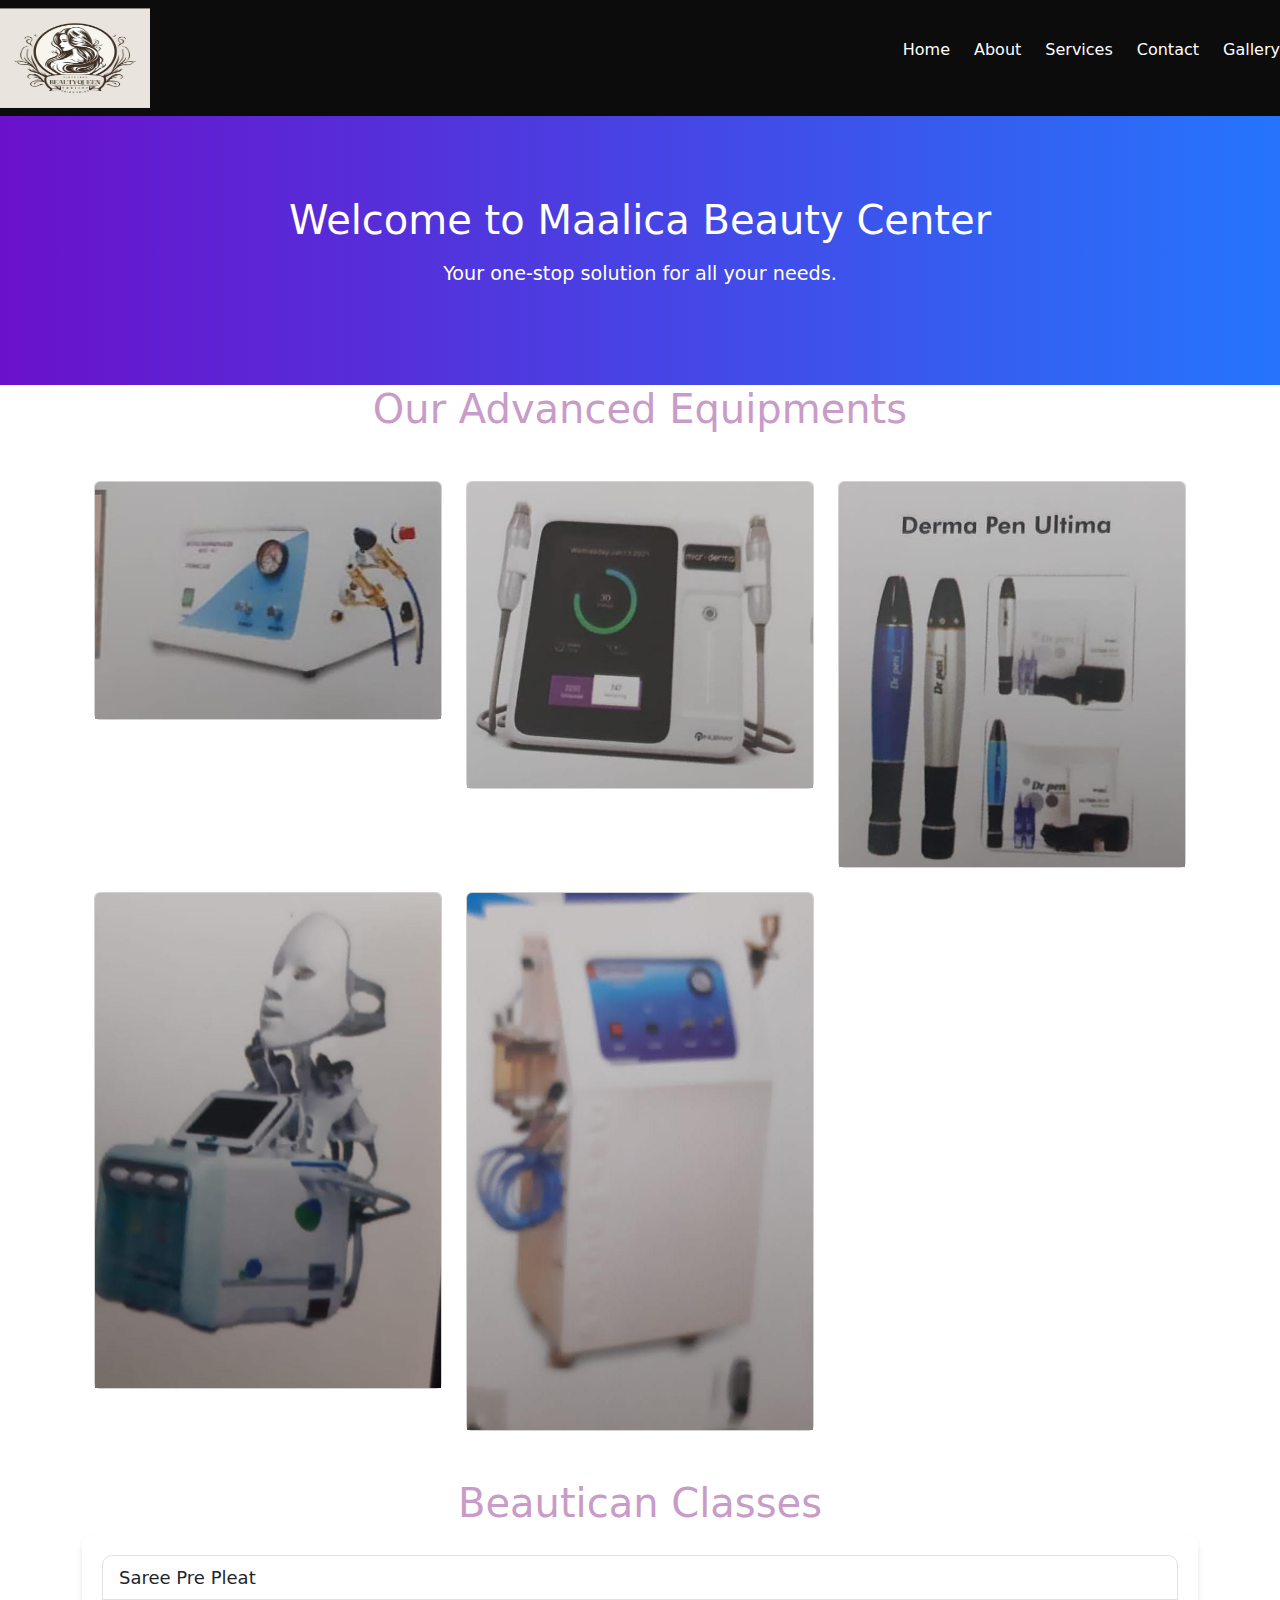
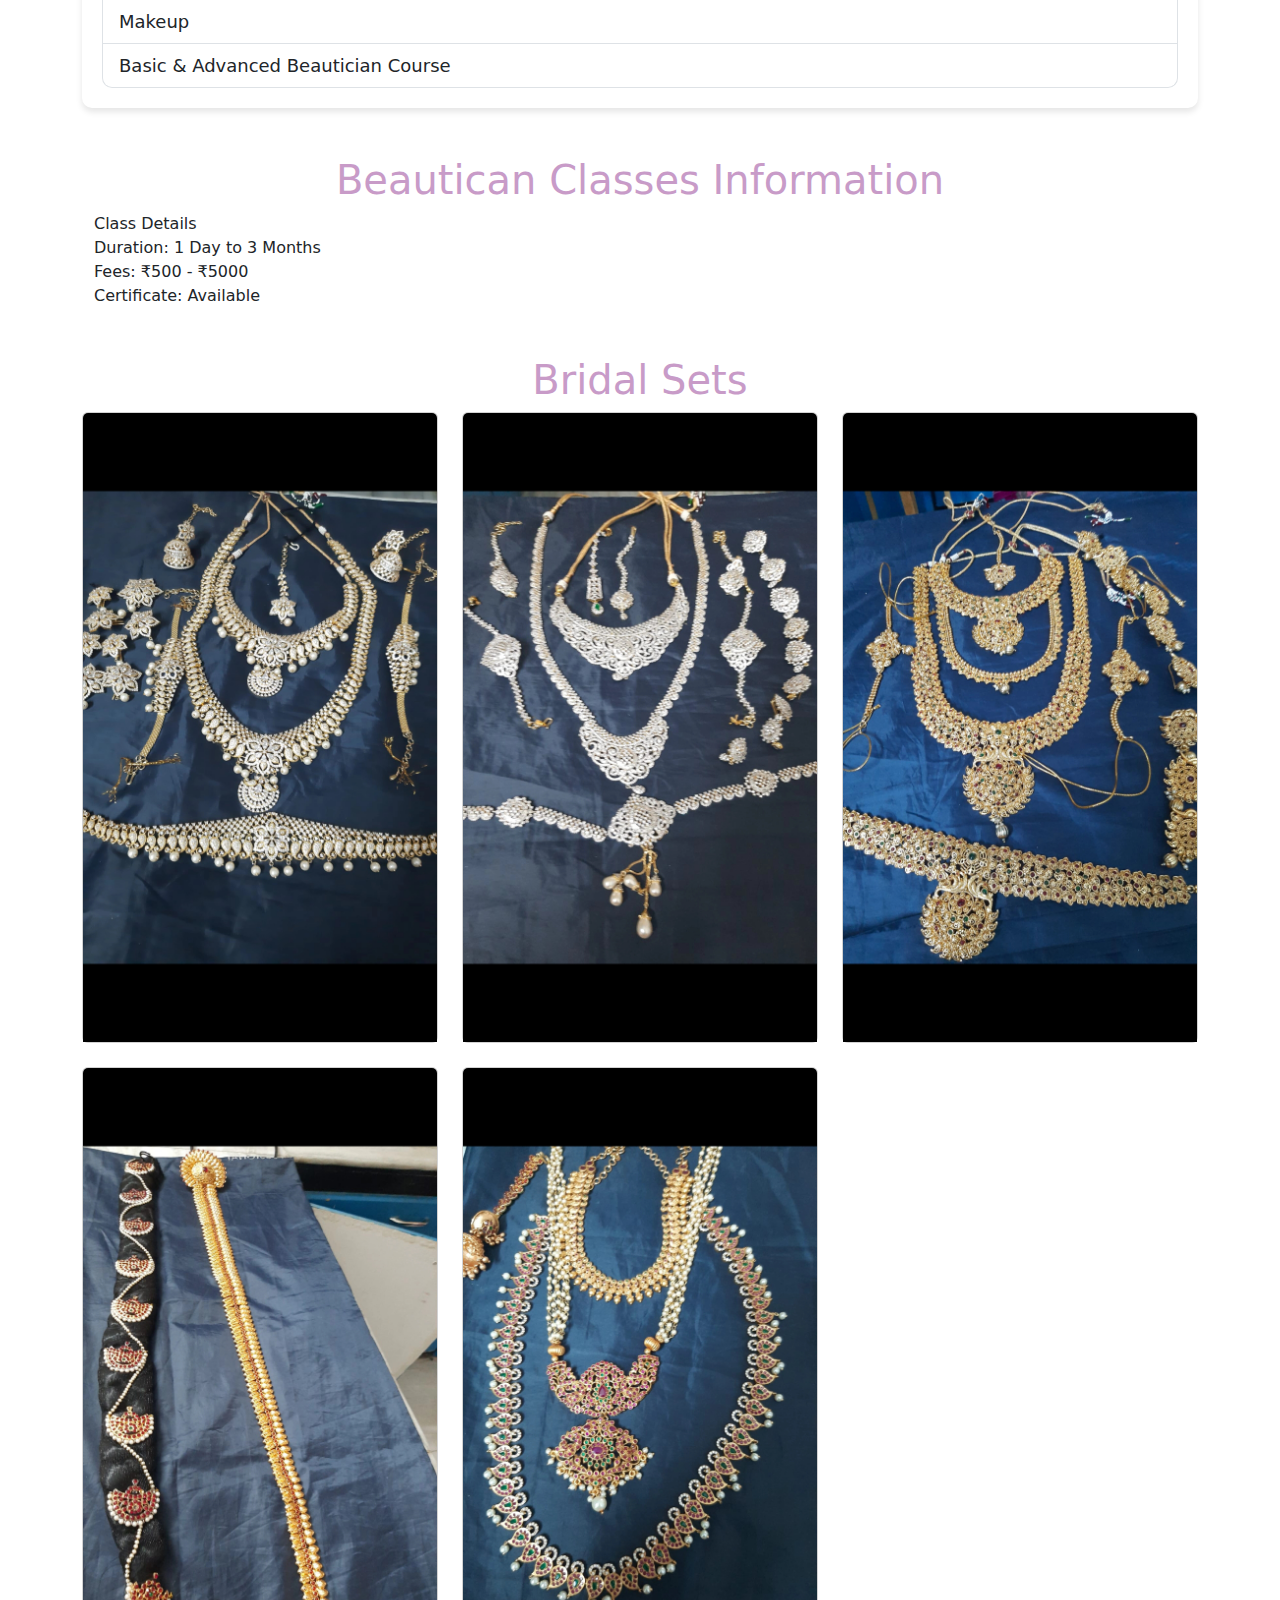
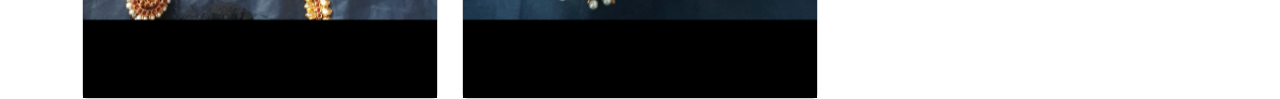
<file: index.html>
<!DOCTYPE html>
<html lang="en">
<head>
  <meta charset="UTF-8">
  <meta name="viewport" content="width=device-width, initial-scale=1.0">
  <title>Malica Beauty Parlour</title>
  <link rel="stylesheet" href="styles.css">
  
  <link href="https://cdn.jsdelivr.net/npm/bootstrap@5.3.0-alpha1/dist/css/bootstrap.min.css" rel="stylesheet">

</head>
<body>
    <nav class="navbar">
        <div class="logo">
          <img src="images/logo.jpeg" alt="Logo">
        </div>
        <ul class="nav-links">
          <li class="nav-item"><a href="index.html" class="nav-link">Home</a></li>
          <li class="nav-item"><a href="about.html" class="nav-link">About</a></li>
          <li class="nav-item"><a href="services.html" class="nav-link">Services</a></li>
          <li class="nav-item"><a href="contact.html" class="nav-link">Contact</a></li>
          <li class="nav-item"><a href="gallery.html" class="nav-link">Gallery</a></li>
        </ul>
      </nav>

      <section id="home" class="hero">
        <h1>Welcome to Maalica Beauty Center</h1>
        <p>Your one-stop solution for all your needs.</p>
       
      </section>

         
          <div class="container">
            <center > <h1 style="color:#c89bc8">Our Advanced Equipments </h1></center>
           
            <div class="container my-5">
              
              <div class="row row-cols-1 row-cols-sm-2 row-cols-md-3 g-4">
                <div class="col">
                  <div class="card">
                    <img src="images/e1.jpeg" class="card-img-top" alt="Image 1">
                   
                  </div>
                </div>
                <div class="col">
                  <div class="card">
                    <img src="images/e4.jpeg" class="card-img-top" alt="Image 1">
                    
                  </div>
                </div>
                <div class="col">
                  <div class="card">
                    <img src="images/e3.jpeg" class="card-img-top" alt="Image 1">
                    
                  </div>
                </div>
                <div class="col">
                  <div class="card">
                    <img src="images/e5.jpeg" class="card-img-top" alt="Image 1">
                    
                  </div>
                </div>
                <div class="col">
                  <div class="card">
                    <img src="images/e2.jpeg" class="card-img-top" alt="Image 1">
                    
                  </div>
                </div>
                <!-- Add more images as needed -->
              </div>
            </div>
          
          

          <center > <h1 style="color:#c89bc8"> Beautican Classes</h1></center>
          <ul class="list-group">
            <li class="list-group-item">Saree Pre Pleat</li>
            <li class="list-group-item">Makeup</li>
            <li class="list-group-item">Basic & Advanced  Beautician Course</li>
          
          </ul>

          <div class="container my-5">
            <center > <h1 style="color:#c89bc8"> Beautican Classes Information</h1></center>
           
            <div class="details-card">
              <div class="details-header">Class Details</div>
              <div class="details-item"><span>Duration:</span> 1 Day to 3 Months</div>
              <div class="details-item"><span>Fees:</span> ₹500 - ₹5000</div>
              <div class="details-item"><span>Certificate:</span> Available</div>
            </div>
          </div>
        </section>
      

        <center > <h1 style="color:#c89bc8"> Bridal Sets</h1></center>
        
        <div class="row row-cols-1 row-cols-sm-2 row-cols-md-3 g-4">
          <div class="col">
            <div class="card">
              <img src="images/img1.jpeg" class="card-img-top" alt="Image 1">
             
            </div>
          </div>
          <div class="col">
            <div class="card">
              <img src="images/img2.jpeg" class="card-img-top" alt="Image 1">
              
            </div>
          </div>
          <div class="col">
            <div class="card">
              <img src="images/img3.jpeg" class="card-img-top" alt="Image 1">
              
            </div>
          </div>
          <div class="col">
            <div class="card">
              <img src="images/img4.jpeg" class="card-img-top" alt="Image 1">
              
            </div>
          </div>
          <div class="col">
            <div class="card">
              <img src="images/img5.jpeg" class="card-img-top" alt="Image 1">
              
            </div>
          </div>
          <!-- Add more images as needed -->
        </div>
      </div>
    
    


       
        
              <script src="https://cdn.jsdelivr.net/npm/bootstrap@5.3.0-alpha1/dist/js/bootstrap.bundle.min.js"></script>
</body>
</html>
</file>
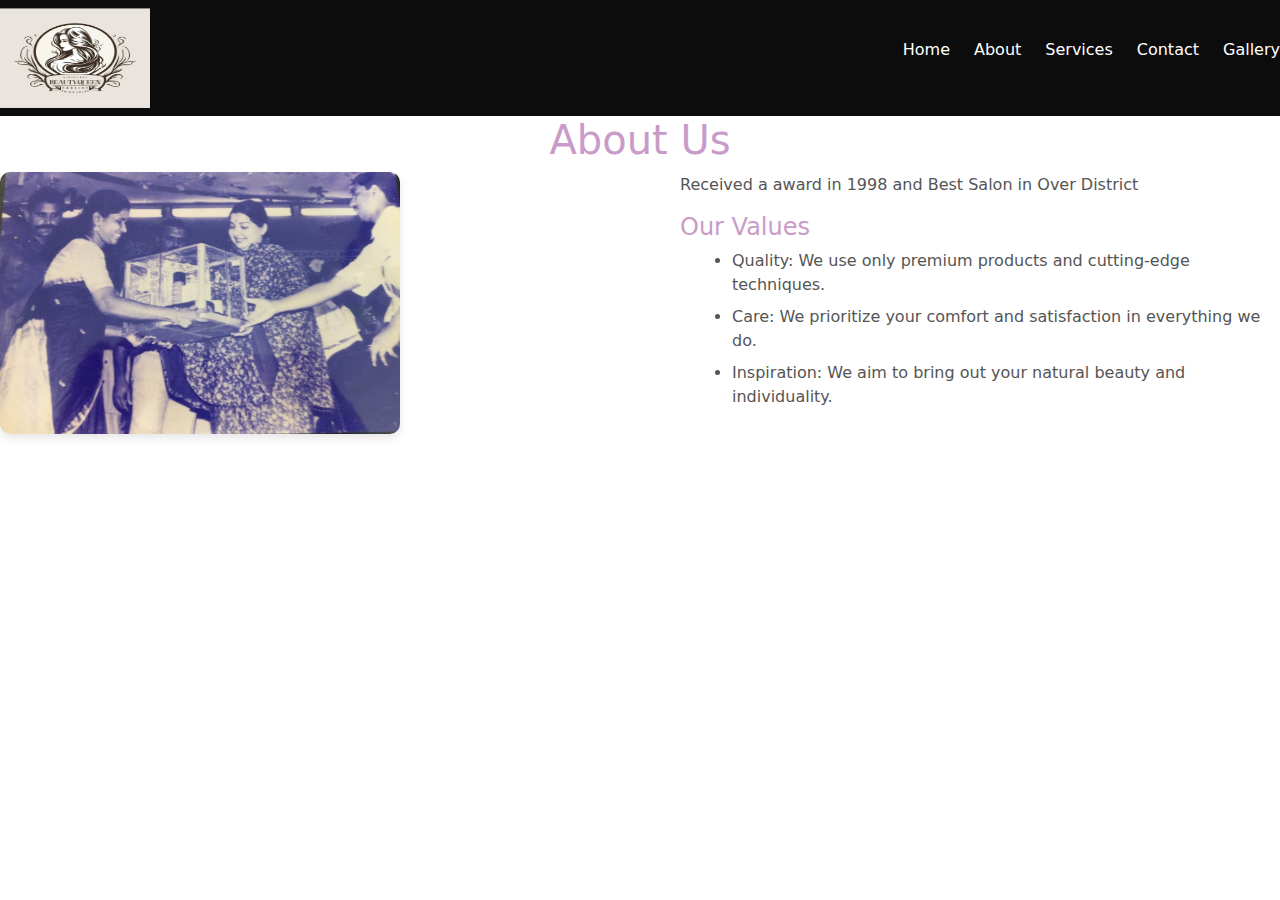
<file: about.html>
<!DOCTYPE html>
<html lang="en">
<head>
  <meta charset="UTF-8">
  <meta name="viewport" content="width=device-width, initial-scale=1.0">
  <title>Malica Beauty Parlour</title>
  <link rel="stylesheet" href="styles.css">
  
  <link href="https://cdn.jsdelivr.net/npm/bootstrap@5.3.0-alpha1/dist/css/bootstrap.min.css" rel="stylesheet">

</head>
<body>
    <nav class="navbar">
        <div class="logo">
          <img src="images/logo.jpeg" alt="Logo">
        </div>
        <ul class="nav-links">
          <li class="nav-item"><a href="index.html" class="nav-link">Home</a></li>
          <li class="nav-item"><a href="about.html" class="nav-link">About</a></li>
          <li class="nav-item"><a href="services.html" class="nav-link">Services</a></li>
          <li class="nav-item"><a href="contact.html" class="nav-link">Contact</a></li>
          <li class="nav-item"><a href="gallery.html" class="nav-link">Gallery</a></li>
          
          
        </ul>
      </nav>

    </body>


    <section id="about-us" class="about">
      <center > <h1 style="color:#c89bc8;">About Us</h1></center>
          <div class="about-container">
            <div class="about-image">
              <img src="images/a.jpeg" alt="Beauty Parlor" />
            </div>
            <div class="about-content">
              
              <p>
                Received a award  in 1998 and Best Salon in Over District
              </p>
              <h2>Our Values</h2>
              <ul>
                <li>Quality: We use only premium products and cutting-edge techniques.</li>
                <li>Care: We prioritize your comfort and satisfaction in everything we do.</li>
                <li>Inspiration: We aim to bring out your natural beauty and individuality.</li>
              </ul>
             
            </div>
          </div>
      
      
      <script src="https://cdn.jsdelivr.net/npm/bootstrap@5.3.0-alpha1/dist/js/bootstrap.bundle.min.js"></script>
</html>
</file>
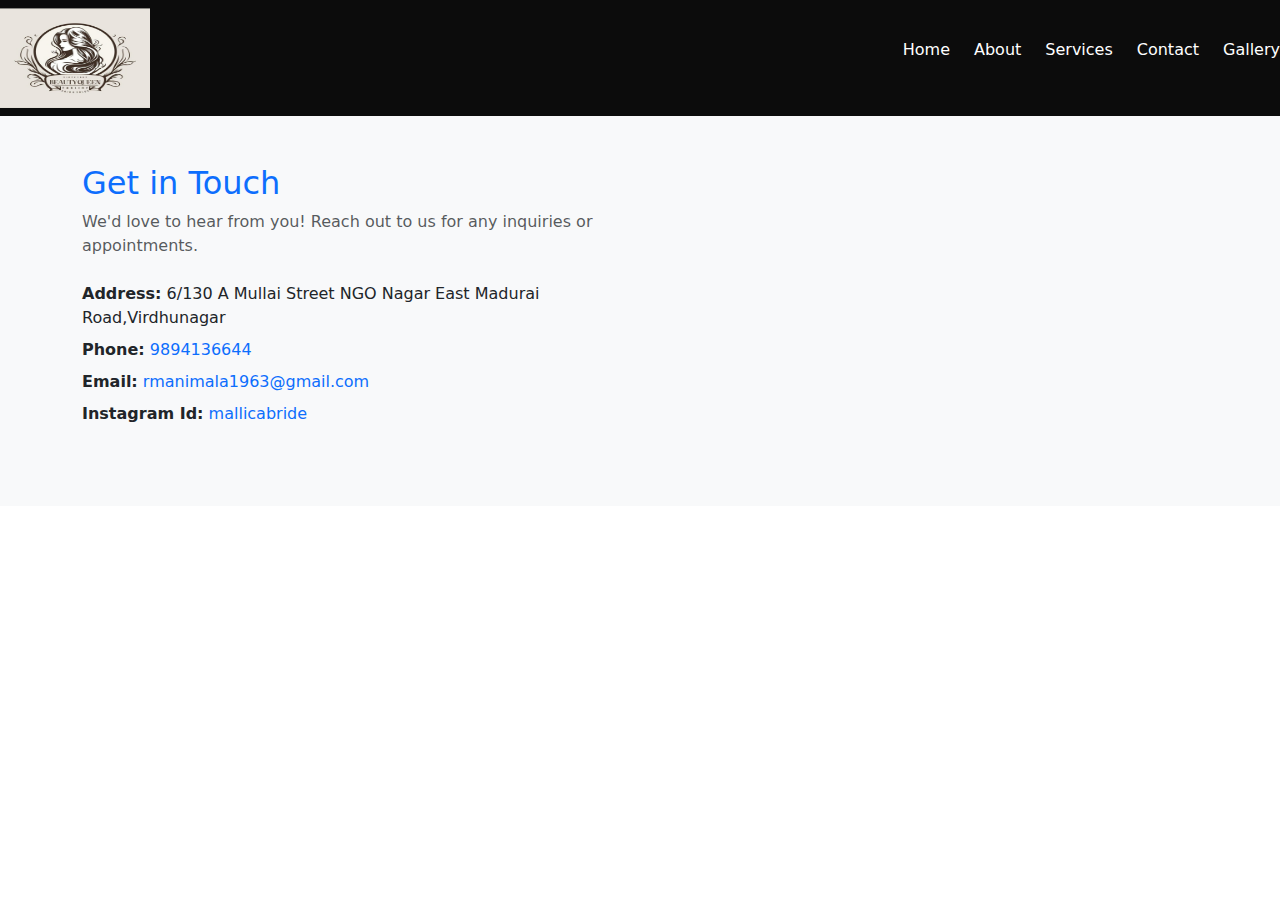
<file: contact.html>
<!DOCTYPE html>
<html lang="en">
<head>
  <meta charset="UTF-8">
  <meta name="viewport" content="width=device-width, initial-scale=1.0">
  <title>Malica Beauty Parlour</title>
  <link rel="stylesheet" href="styles.css">
  
  <link href="https://cdn.jsdelivr.net/npm/bootstrap@5.3.0-alpha1/dist/css/bootstrap.min.css" rel="stylesheet">

</head>
<body>


    <nav class="navbar">
        <div class="logo">
          <img src="images/logo.jpeg" alt="Logo">
        </div>
        <ul class="nav-links">
            <li class="nav-item"><a href="index.html" class="nav-link">Home</a></li>
            <li class="nav-item"><a href="about.html" class="nav-link">About</a></li>
            <li class="nav-item"><a href="services.html" class="nav-link">Services</a></li>
            <li class="nav-item"><a href="contact.html" class="nav-link">Contact</a></li>
            <li class="nav-item"><a href="gallery.html" class="nav-link">Gallery</a></li>
          
        </ul>
      </nav>

    <section class="contact-section py-5">
          <div class="container">
            <div class="row">
              <!-- Contact Information -->
              <div class="col-md-6 mb-4">
                <h2 class="text-primary">Get in Touch</h2>
                <p class="text-muted">We'd love to hear from you! Reach out to us for any inquiries or appointments.</p>
                <div class="contact-info mt-4">
                  <p><strong>Address:</strong> 6/130 A Mullai Street NGO Nagar East Madurai Road,Virdhunagar</p>
                  <p><strong>Phone:</strong> <a href="tel:+1234567890" class="text-decoration-none">9894136644</a></p>
                  <p><strong>Email:</strong> <a href="mailto:info@beautyparlour.com" class="text-decoration-none">rmanimala1963@gmail.com</a></p>
                  <p><strong>Instagram Id:</strong> <a href="mailto:info@beautyparlour.com" class="text-decoration-none">mallicabride</a></p>
                  
                </div>
              </div>
        
              <script src="https://cdn.jsdelivr.net/npm/bootstrap@5.3.0-alpha1/dist/js/bootstrap.bundle.min.js"></script>
            </body>
            </html>
</file>
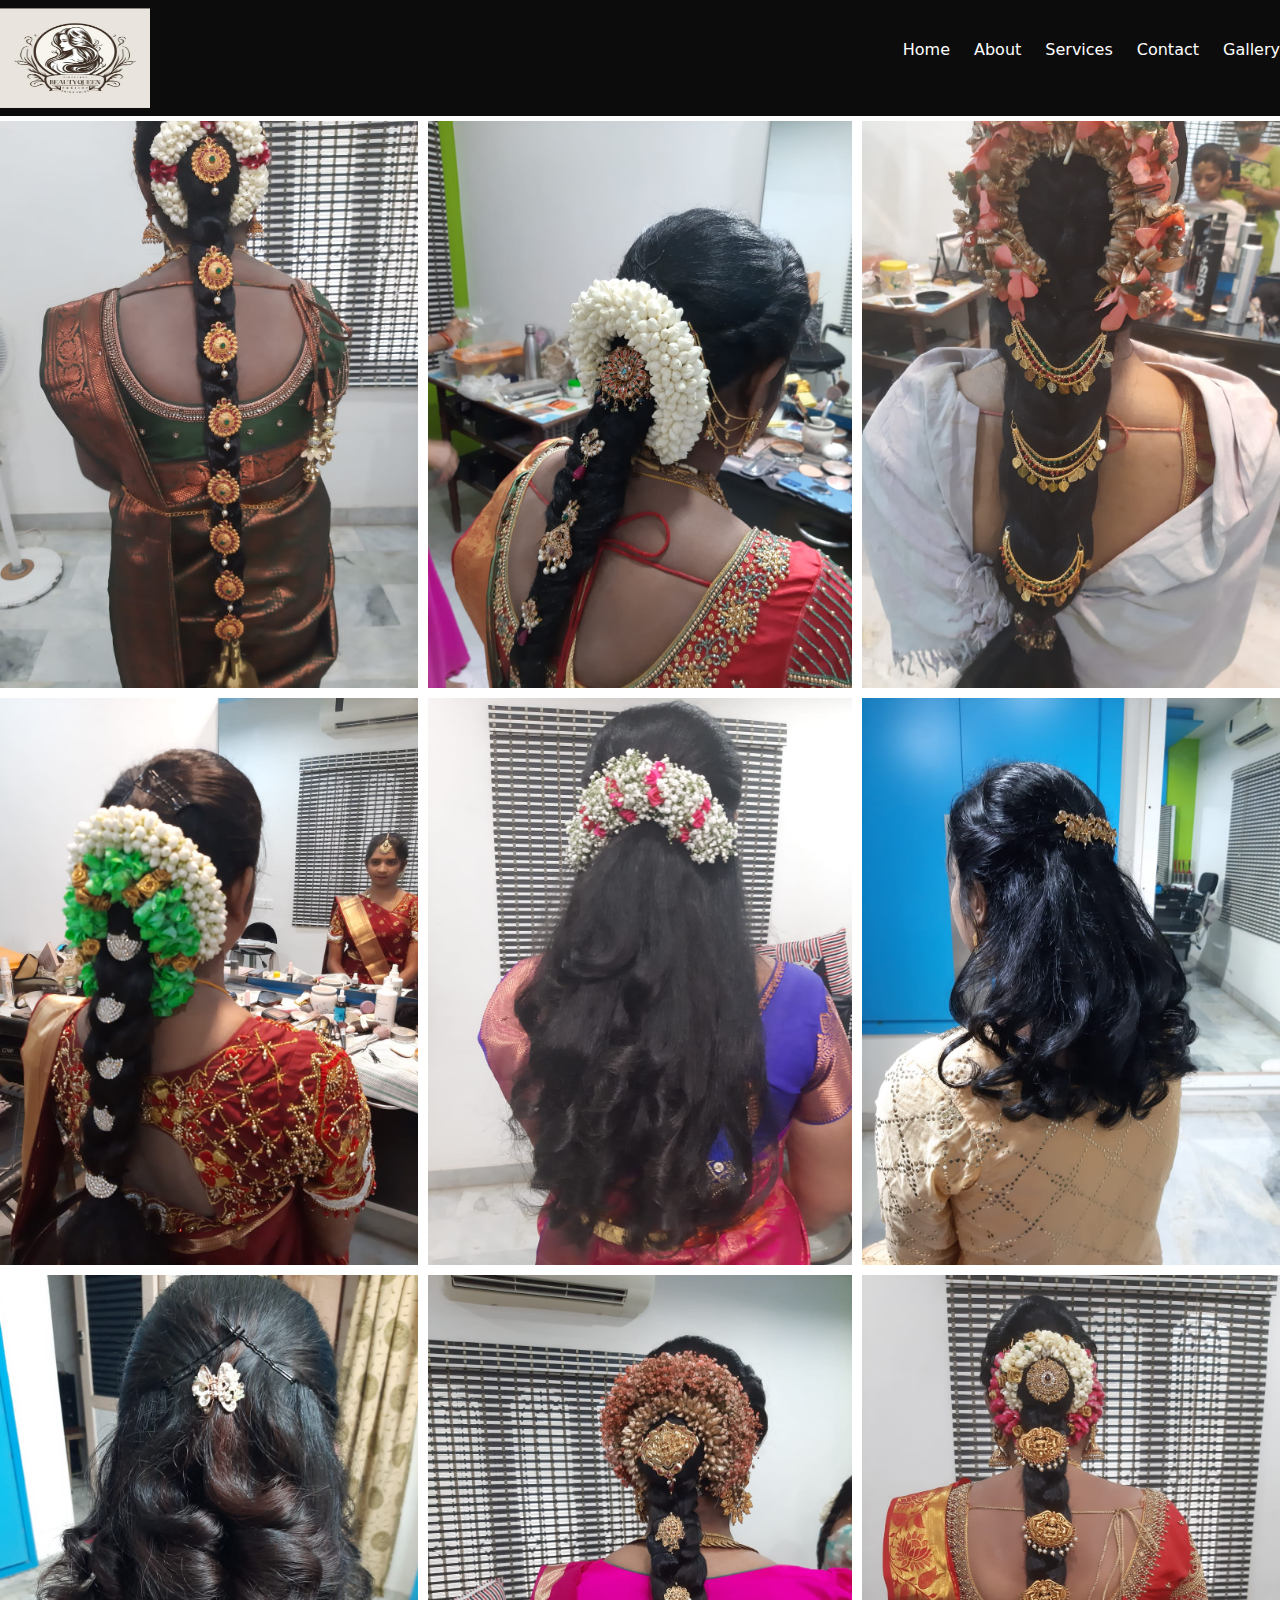
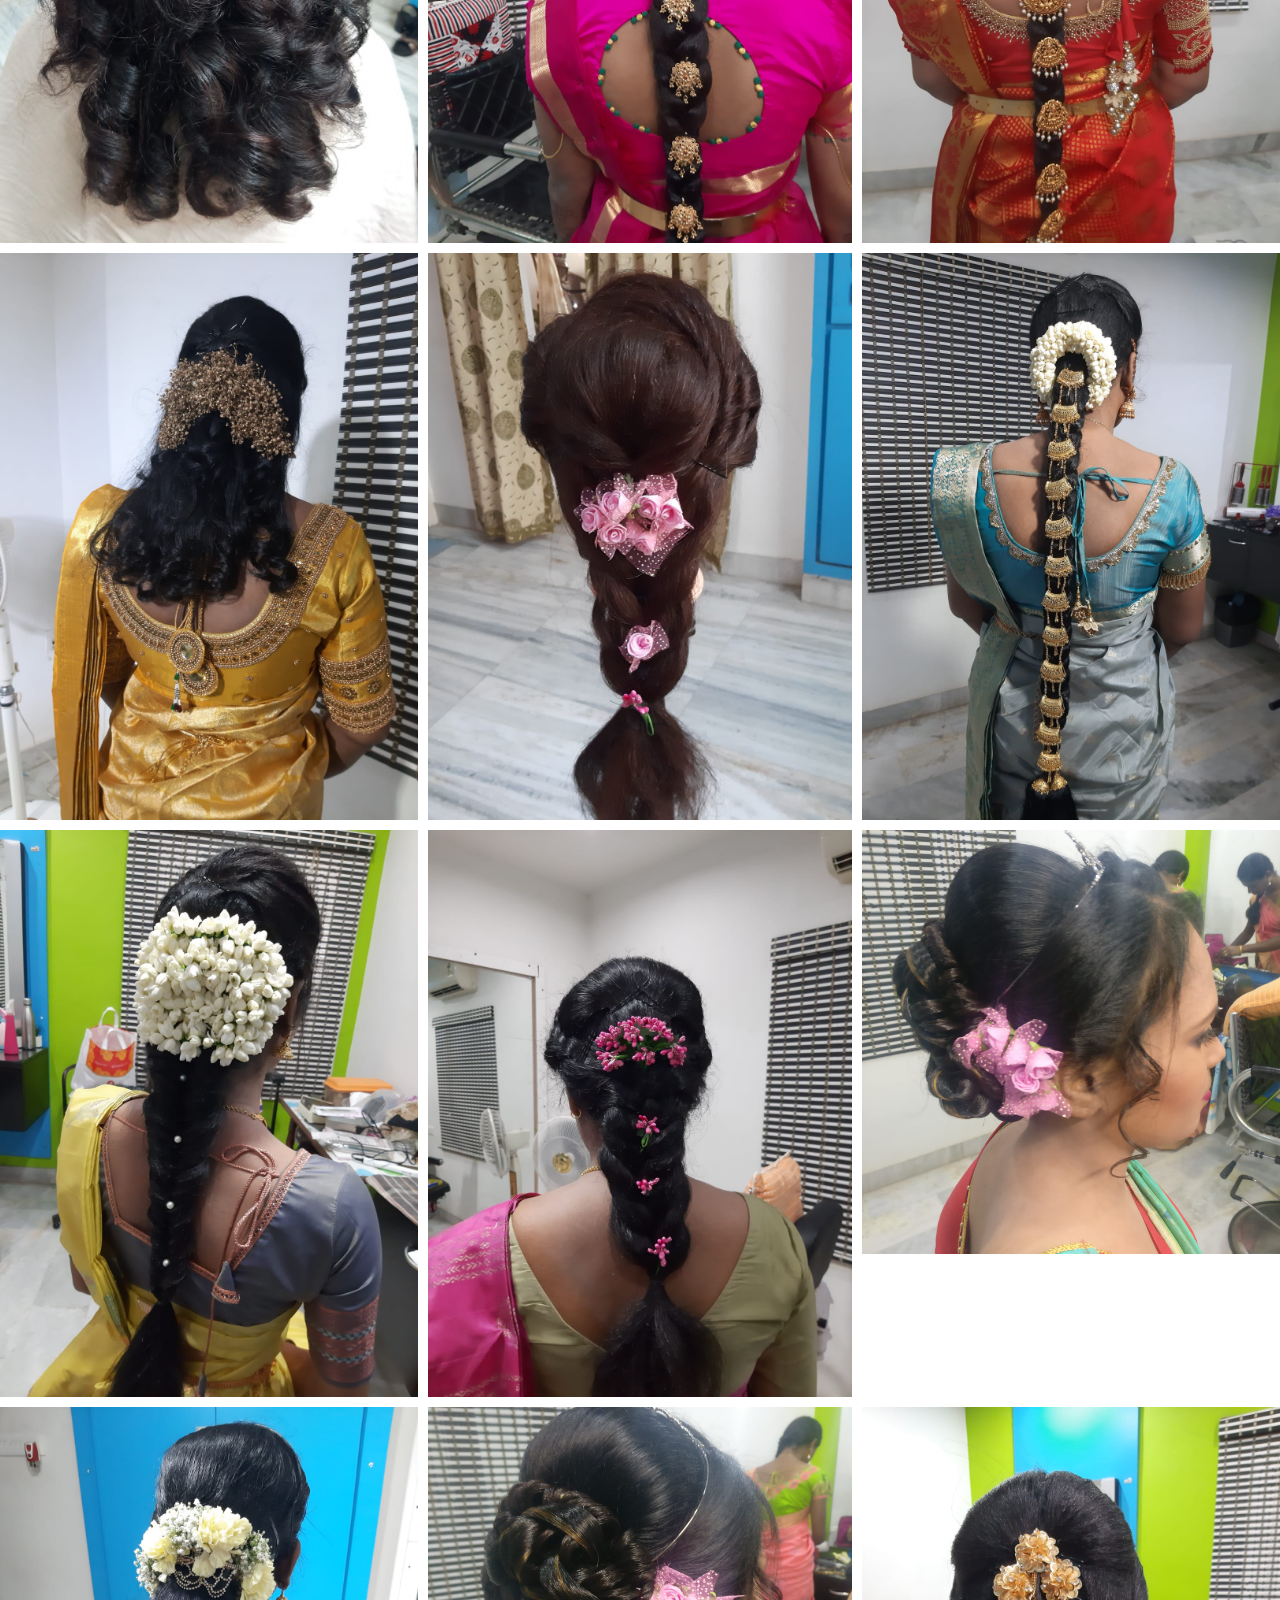
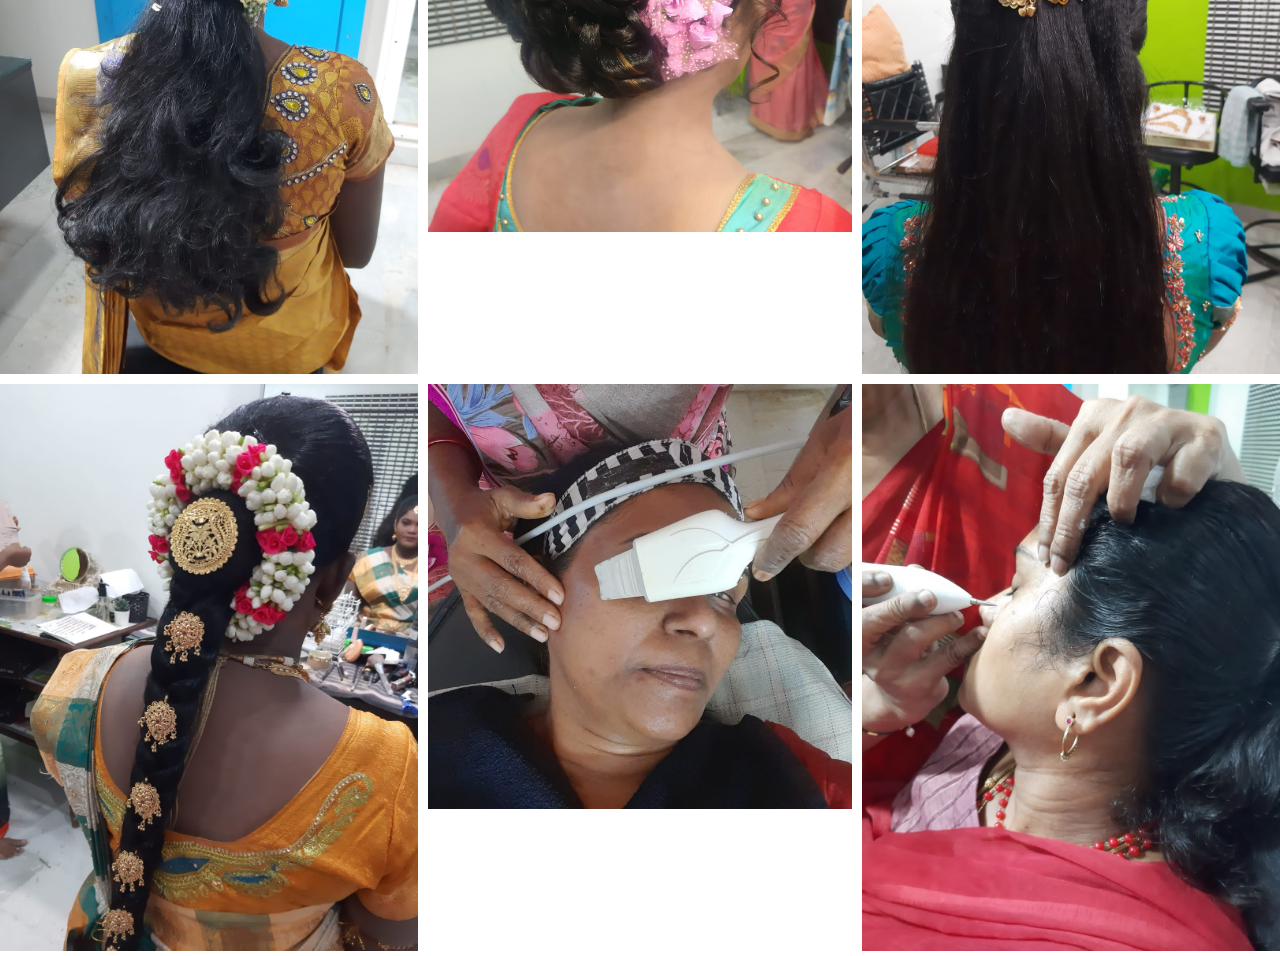
<file: gallery.html>
<!DOCTYPE html>
<html lang="en">
<head>
  <meta charset="UTF-8">
  <meta name="viewport" content="width=device-width, initial-scale=1.0">
  <title>Malica Beauty Parlour</title>
  <link rel="stylesheet" href="styles.css">
  
  <link href="https://cdn.jsdelivr.net/npm/bootstrap@5.3.0-alpha1/dist/css/bootstrap.min.css" rel="stylesheet">
<style>
    .column {
  float: left;
  width: 33.33%;
  padding: 5px;
}

/* Clear floats after image containers */
.row::after {
  content: "";
  clear: both;
  display: table;
}
</style>
</head>
<body>
    <nav class="navbar">
        <div class="logo">
          <img src="images/logo.jpeg" alt="Logo">
        </div>
        <ul class="nav-links">
          <li class="nav-item"><a href="index.html" class="nav-link">Home</a></li>
          <li class="nav-item"><a href="about.html" class="nav-link">About</a></li>
          <li class="nav-item"><a href="services.html" class="nav-link">Services</a></li>
          <li class="nav-item"><a href="contact.html" class="nav-link">Contact</a></li>
          <li class="nav-item"><a href="gallery.html" class="nav-link">Gallery</a></li>
          
          
        </ul>
      </nav>

    </body>
    

    <div class="row">
        <div class="column">
          <img src="images/h1.jpeg" alt="Snow" style="width:100%">
        </div>
        <div class="column">
          <img src="images/h2.jpeg" alt="Forest" style="width:100%">
        </div>
        <div class="column">
          <img src="images/h3.jpeg" alt="Mountains" style="width:100%">
        </div>
      </div>

      <div class="row">
        <div class="column">
          <img src="images/h4.jpeg" alt="Snow" style="width:100%">
        </div>
        <div class="column">
          <img src="images/h5.jpeg" alt="Forest" style="width:100%">
        </div>
        <div class="column">
          <img src="images/h6.jpeg" alt="Mountains" style="width:100%">
        </div>
      </div>

      <div class="row">
        <div class="column">
          <img src="images/h7.jpeg" alt="Snow" style="width:100%">
        </div>
        <div class="column">
          <img src="images/h8.jpeg" alt="Forest" style="width:100%">
        </div>
        <div class="column">
          <img src="images/h9.jpeg" alt="Mountains" style="width:100%">
        </div>
      </div>

      <div class="row">
        <div class="column">
          <img src="images/h10.jpeg" alt="Snow" style="width:100%">
        </div>
        <div class="column">
          <img src="images/h11.jpeg" alt="Forest" style="width:100%">
        </div>
        <div class="column">
          <img src="images/h12.jpeg" alt="Mountains" style="width:100%">
        </div>
      </div>


      <div class="row">
        <div class="column">
          <img src="images/h13.jpeg" alt="Snow" style="width:100%">
        </div>
        <div class="column">
          <img src="images/h14.jpeg" alt="Forest" style="width:100%">
        </div>
        <div class="column">
          <img src="images/h15.jpeg" alt="Mountains" style="width:100%">
        </div>
      </div>

      <div class="row">
        <div class="column">
          <img src="images/h16.jpeg" alt="Snow" style="width:100%">
        </div>
        <div class="column">
          <img src="images/h17.jpeg" alt="Forest" style="width:100%">
        </div>
        <div class="column">
          <img src="images/h18.jpeg" alt="Mountains" style="width:100%">
        </div>
      </div>

      <div class="row">
        <div class="column">
          <img src="images/h19.jpeg" alt="Snow" style="width:100%">
        </div>
        <div class="column">
          <img src="images/h20.jpeg" alt="Forest" style="width:100%">
        </div>
        <div class="column">
          <img src="images/h21.jpeg" alt="Mountains" style="width:100%">
        </div>
      </div>
      
      <script src="https://cdn.jsdelivr.net/npm/bootstrap@5.3.0-alpha1/dist/js/bootstrap.bundle.min.js"></script>
</html>
</file>
<file: styles.css>
/* Reset */
body, ul {
    margin: 0;
    padding: 0;
    list-style: none;
    box-sizing: border-box;
  }
  
  body {
    font-family: Arial, sans-serif;
  }
  
  /* Navbar Styles */
  .navbar {
    display: flex;
    justify-content: space-between;
    align-items: center;
    background-color: #0c0c0c;
    padding: 1rem 2rem;
    color: white;
  }
  .logo img {
    height: 100px; /* Adjust based on your navbar size */
    width: 150px;  /* Maintain aspect ratio */
  }
  
  
  .nav-links {
    display: flex;
    gap: 1.5rem;
  }
  
  .nav-item {
    list-style: none;
  }
  
  .nav-link {
    text-decoration: none;
    color: white;
    font-size: 1rem;
    transition: color 0.3s ease;
  }
  
  .nav-link:hover {
    color: #ffcc00;
  }
  
  /* Tabs Responsive */
  @media (max-width: 768px) {
    .navbar {
      flex-direction: column;
      align-items: flex-start;
    }
  
    .nav-links {
      flex-direction: column;
      gap: 1rem;
    }
  }
  

  /*homepage*/

  .hero {
    text-align: center;
    background: linear-gradient(to right, #6a11cb, #2575fc);
    color: white;
    padding: 5rem 2rem;
  }
  
  .hero h1 {
    font-size: 2.5rem;
  }
  
  .hero p {
    font-size: 1.2rem;
    margin: 1rem 0;
  }
  
  .hero .btn {
    background-color: #ffcc00;
    color: #333;
    padding: 0.8rem 1.5rem;
    border-radius: 5px;
    font-size: 1rem;
    transition: background-color 0.3s ease;
  }
  
  
  .about-us {
    padding: 3rem 2rem;
    background-color: #fff;
  }
  
  .about-container {
    display: flex;
    align-items: center;
    justify-content: space-between;
    gap: 2rem;
    flex-wrap: wrap;
  }
  
  .about-image img {
    max-width: 100%;
    border-radius: 10px;
    box-shadow: 0 4px 8px rgba(0, 0, 0, 0.1);
    width: 400px;
    height: auto;
  }
  
  .about-content {
    max-width: 600px;
  }
  
  .about-content h1 {
    font-size: 2.5rem;
    color: #c89bc8;
    margin-bottom: 1rem;
  }
  
  .about-content p {
    font-size: 1rem;
    margin-bottom: 1rem;
    color: #555;
  }
  
  .about-content h2 {
    font-size: 1.5rem;
    color: #c89bc8;
    margin-bottom: 0.5rem;
  }
  
  .about-content ul {
    margin-bottom: 1.5rem;
    color: #555;
  }
  
  .about-content ul li {
    margin-bottom: 0.5rem;
    list-style: disc;
    margin-left: 20px;
  }
  
  .btn {
    background-color: #c89bc8;
    color: white;
    padding: 0.8rem 1.5rem;
    border-radius: 5px;
    font-size: 1rem;
    transition: background-color 0.3s ease;
    text-decoration: none;
  }
  
  .btn:hover {
    background-color: #a26ba2;
  }
/* Services Section */
.services {
  padding: 2rem;
  text-align: center;
  background-color: #f9f9f9;
}

.section-title {
  font-size: 2rem;
  color: #c89bc8;
}

.section-description {
  margin-top: 0.5rem;
  color: #555;
  font-size: 1rem;
  margin-bottom: 2rem;
}

.services-grid {
  display: grid;
  grid-template-columns: repeat(3, 1fr); /* 3 columns */
  gap: 1.5rem;
}

.service {
  background-color: #fff;
  border-radius: 8px;
  padding: 1rem;
  text-align: center;
  box-shadow: 0 4px 8px rgba(0, 0, 0, 0.1);
  transition: transform 0.3s ease, box-shadow 0.3s ease;
}

.service-image {
  width: 300px;              /* Fixed width */
  height: 250px;             /* Fixed height */
  object-fit: contain;       /* Ensures the entire image is visible (no cropping) */
}

.service h3 {
  font-size: 1.2rem;
  color: #c89bc8;
}

.service:hover {
  transform: scale(1.05);
  box-shadow: 0 6px 12px rgba(0, 0, 0, 0.2);
}  


.contact-section {
  background-color: #f8f9fa;
}

.contact-info p {
  font-size: 1rem;
  margin-bottom: 0.5rem;
}

.social-links a {
  border-radius: 50px;
}
.img-thumbnail {
  transition: transform 0.3s ease, box-shadow 0.3s ease;
}

.img-thumbnail:hover {
  transform: scale(1.05);
  box-shadow: 0 6px 15px rgba(0, 0, 0, 0.2);
}

ul.list-group {
  background-color: #ffffff; /* White background for contrast */
  border-radius: 10px; /* Rounded corners for the list */
  padding: 20px;
  box-shadow: 0 4px 6px rgba(0, 0, 0, 0.1); /* Subtle shadow effect */
}

.list-group-item {
  background-color: #ffffff; /* Ensure consistency */
  border: none; /* Remove default borders */
  padding: 15px 20px;
  font-size: 18px;
  color: #495057; /* Dark gray text */
  transition: background-color 0.3s ease, transform 0.2s ease; /* Smooth hover effects */
}

.list-group-item:hover {
  background-color: #f0f0f0; /* Light gray hover effect */
  transform: translateY(-2px); /* Subtle lift on hover */
}

@import url(http://weloveiconfonts.com/api/?family=entypo);
/* entypo */
[class*="entypo-"]:before {
  font-family: 'entypo', sans-serif;
}
label p {
    font-size: 18px;
    letter-spacing: 5px;
    text-transform: uppercase;
    display: inline-block;
    width: 20px;
    transform: rotate(-90deg);
    margin: 0px;
    color : #000;
}
label p.center {
    margin: 80px auto;
}
#content {
  text-align: center;
    position: absolute;
    right: 0px;
    margin: auto;
    top: 35%;
    padding: 0px;
    width: 45px;
    height: 120px;
    background: #fee0a2;
    z-index: 9999;
    border-top-left-radius: 15px;
    border-bottom-left-radius: 15px;
}
input[type="checkbox"]{display:none;}

.checkbox:checked ~ .label { opacity:1;}

.checkbox:checked ~ .social {
  opacity:1;
  -webkit-transform: scale(1) translateX(-80px);
  -moz-transform:scale(1) translateX(-80px) ;
  -o-transform:scale(1) translateX(-80px);
  transform:scale(1) translateX(-80px);
    -webkit-transition:.5s;
  -moz-transition:.5s;
  -o-transition:.5s;
  transition:.5s;
}
.label {
    font-size: 16px;
    cursor: pointer;
    margin: 0;
    padding: 0px;
    border-radius: 10%;
    color: #7B7484;
}
</file>
